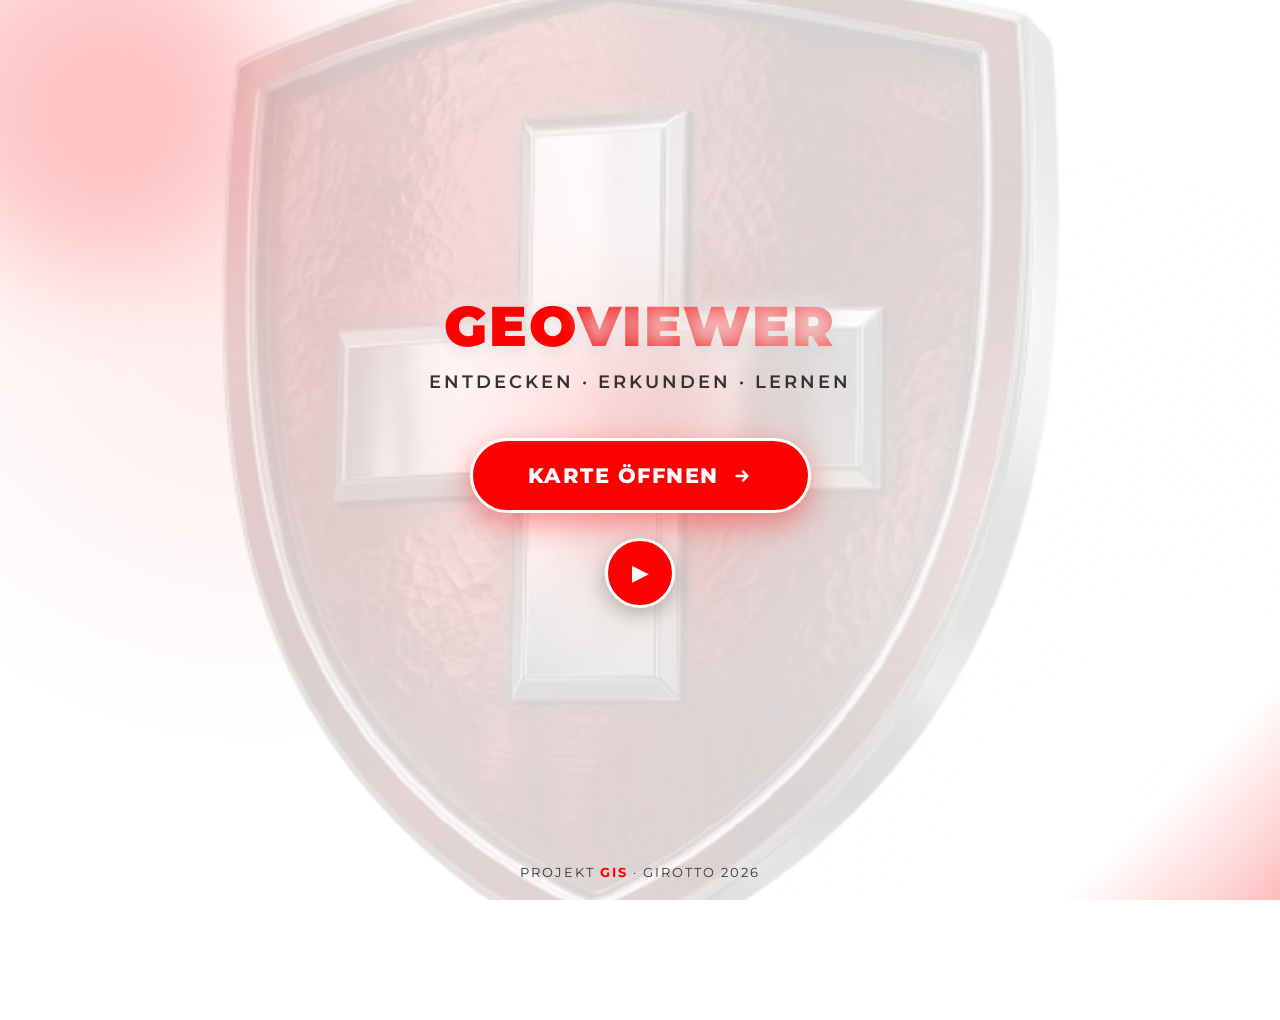
<file: index.html>
<!DOCTYPE html>
<html lang="de">
<head>
    <meta charset="UTF-8">
    <meta name="viewport" content="width=device-width, initial-scale=1.0">
    <title>Geoviewer | Schweiz</title>
    <link href="https://fonts.googleapis.com/css2?family=Montserrat:wght@400;600;800;900&display=swap" rel="stylesheet">

    <style>
        /* ===== FARBVARIABLEN SCHWEIZ ===== */
        :root {
            --ch-red: #FF0000;
            --ch-red-dark: #b30000;
            --ch-white: #FFFFFF;
            --ch-gray: #f0f0f0;
            --ch-silver: #d9d9d9;
        }

        * { margin: 0; padding: 0; box-sizing: border-box; }

        body, html {
            height: 100vh;
            width: 100%;
            font-family: 'Montserrat', sans-serif;
            overflow: hidden;
            /* ===== FONDO DE DOS COLORES: BLANCO Y ROJO ===== */
            background: linear-gradient(135deg, #FFFFFF 0%, #FFFFFF 45%, var(--ch-red) 55%, var(--ch-red) 100%);
            background-size: 200% 200%;
            animation: gradientShift 15s ease infinite;
            display: flex;
            flex-direction: column;
            justify-content: center;
            align-items: center;
            position: relative;
        }

        @keyframes gradientShift {
            0%   { background-position: 0% 50%; }
            50%  { background-position: 100% 50%; }
            100% { background-position: 0% 50%; }
        }

        /* ===== IMAGEN PNG DE FONDO CON ZOOM + MOVIMIENTO ===== */
        body::after {
            content: '';
            position: absolute;
            inset: -10%;                     /* margen extra para que no se vean bordes al hacer zoom */
            background-image: url('./images/img.png');  /* <-- Cambia el nombre si es necesario */
            background-size: contain;
            background-position: center;
            background-repeat: no-repeat;
            opacity: 0.18;                       /* Transparencia sutil */
            pointer-events: none;
            z-index: 0;
            will-change: transform, opacity;     /* Mejora el rendimiento */
            animation: 
                breatheZoom 12s ease-in-out infinite,
                driftMove 18s ease-in-out infinite;
        }

        /* Acercar y alejar (zoom in / zoom out) */
        @keyframes breatheZoom {
            0%, 100% { transform: scale(1); }
            50%      { transform: scale(1.15); }
        }

        /* Movimiento suave de lado a lado */
        @keyframes driftMove {
            0%   { background-position: 45% 50%; }
            25%  { background-position: 55% 45%; }
            50%  { background-position: 50% 55%; }
            75%  { background-position: 45% 50%; }
            100% { background-position: 45% 50%; }
        }

        /* ===== DEKORATIVES HINTERGRUNDMUSTER ===== */
        body::before {
            content: '';
            position: absolute;
            inset: 0;
            background-image: 
                radial-gradient(circle at 20% 30%, rgba(255,0,0,0.08) 0%, transparent 40%),
                radial-gradient(circle at 80% 70%, rgba(255,255,255,0.15) 0%, transparent 40%);
            pointer-events: none;
            z-index: 1;
        }

        /* Schwebende dekorative Kugeln */
        .orb {
            position: absolute;
            border-radius: 50%;
            filter: blur(60px);
            opacity: 0.4;
            z-index: 1;
            animation: float 8s ease-in-out infinite;
        }
        .orb-1 { width: 350px; height: 350px; background: var(--ch-red); top: -80px; left: -80px; opacity: 0.2; }
        .orb-2 { width: 400px; height: 400px; background: var(--ch-white); bottom: -120px; right: -100px; animation-delay: 2s; opacity: 0.5; }
        .orb-3 { width: 250px; height: 250px; background: var(--ch-red); top: 50%; left: 50%; transform: translate(-50%, -50%); animation-delay: 4s; opacity: 0.15; }

        @keyframes float {
            0%, 100% { transform: translate(0, 0) scale(1); }
            50%      { transform: translate(30px, -30px) scale(1.1); }
        }

        /* ===== HEADER MIT LOGOS ===== */
        .header-logos {
            position: absolute;
            top: 25px;
            left: 0;
            width: 100%;
            display: flex;
            justify-content: space-between;
            align-items: center;
            padding: 0 50px;
            z-index: 10;
            animation: fadeDown 1s ease-out;
        }

        @keyframes fadeDown {
            from { opacity: 0; transform: translateY(-30px); }
            to   { opacity: 1; transform: translateY(0); }
        }

        .logo {
            width: 150px;
            max-width: 35vw;
            height: auto;
            object-fit: contain;
            filter: drop-shadow(0 8px 20px rgba(0,0,0,0.25)) brightness(1.05);
            transition: transform 0.3s ease, filter 0.3s ease;
        }
        .logo:hover {
            transform: scale(1.08) rotate(-2deg);
            filter: drop-shadow(0 12px 25px rgba(255,0,0,0.4)) brightness(1.1);
        }

        /* ===== ZENTRALER INHALT ===== */
        .main-content {
            text-align: center;
            z-index: 5;
            padding: 20px;
            animation: fadeUp 1.2s ease-out 0.3s both;
        }

        @keyframes fadeUp {
            from { opacity: 0; transform: translateY(40px); }
            to   { opacity: 1; transform: translateY(0); }
        }

        .title {
            font-size: clamp(2rem, 5vw, 3.5rem);
            font-weight: 900;
            color: var(--ch-red);
            letter-spacing: 2px;
            text-transform: uppercase;
            margin-bottom: 10px;
            text-shadow: 
                0 0 20px rgba(255,255,255,0.8),
                0 4px 15px rgba(0,0,0,0.15);
        }
        .title span {
            background: linear-gradient(90deg, var(--ch-red), #ff6666, var(--ch-red));
            -webkit-background-clip: text;
            background-clip: text;
            -webkit-text-fill-color: transparent;
            background-size: 200% auto;
            animation: shine 3s linear infinite;
        }
        @keyframes shine {
            to { background-position: 200% center; }
        }

        .subtitle {
            font-size: clamp(0.9rem, 1.8vw, 1.15rem);
            color: #333;
            font-weight: 600;
            letter-spacing: 3px;
            margin-bottom: 45px;
            text-transform: uppercase;
        }

        /* ===== HAUPTBUTTON ===== */
        .btn-sig-container {
            position: relative;
            display: inline-block;
            animation: fadeUp 1.2s ease-out 0.6s both;
        }

        .btn-sig {
            display: inline-flex;
            align-items: center;
            gap: 12px;
            padding: 22px 55px;
            font-family: 'Montserrat', sans-serif;
            font-size: clamp(1rem, 2vw, 1.3rem);
            font-weight: 800;
            letter-spacing: 1.5px;
            text-transform: uppercase;
            color: var(--ch-white);
            background: var(--ch-red);
            border: 3px solid var(--ch-white);
            border-radius: 60px;
            text-decoration: none;
            cursor: pointer;
            position: relative;
            z-index: 2;
            box-shadow: 
                0 10px 30px rgba(255, 0, 0, 0.4),
                0 0 0 0 rgba(255, 255, 255, 0.7);
            transition: all 0.35s cubic-bezier(0.25, 0.8, 0.25, 1);
            overflow: hidden;
        }

        .btn-sig::before {
            content: '';
            position: absolute;
            top: 0;
            left: -100%;
            width: 100%;
            height: 100%;
            background: linear-gradient(90deg, transparent, rgba(255,255,255,0.4), transparent);
            transition: left 0.6s ease;
        }
        .btn-sig:hover::before {
            left: 100%;
        }

        .btn-sig:hover {
            transform: translateY(-4px) scale(1.05);
            background: var(--ch-white);
            color: var(--ch-red);
            border-color: var(--ch-red);
            box-shadow: 
                0 15px 40px rgba(255, 0, 0, 0.5),
                0 0 0 4px rgba(255, 255, 255, 0.5);
        }

        .btn-sig svg {
            width: 22px;
            height: 22px;
            transition: transform 0.3s ease;
        }
        .btn-sig:hover svg {
            transform: translateX(5px);
        }

        /* ===== BOTÓN SUIZO GIRATORIO PARA VIDEO ===== */
        .video-container {
            margin-top: 25px;
            display: flex;
            flex-direction: column;
            align-items: center;
            gap: 15px;
            z-index: 5;
        }

        .btn-suizo-giratorio {
            width: 70px;
            height: 70px;
            background-color: var(--ch-red);
            border: 3px solid var(--ch-white);
            border-radius: 50%;
            color: var(--ch-white);
            font-size: 22px;
            display: inline-flex;
            align-items: center;
            justify-content: center;
            cursor: pointer;
            box-shadow: 0 6px 20px rgba(0, 0, 0, 0.25);
            transition: transform 0.6s ease, background-color 0.3s ease, color 0.3s ease;
            outline: none;
        }

        .btn-suizo-giratorio:hover {
            transform: scale(1.1) rotate(15deg);
            background-color: var(--ch-white);
            color: var(--ch-red);
            border-color: var(--ch-red);
        }

        @keyframes girarInfinito {
            from { transform: rotate(0deg); }
            to { transform: rotate(360deg); }
        }

        .btn-suizo-giratorio.girando {
            animation: girarInfinito 2.5s linear infinite;
        }

        /* Estilo para el reproductor de video */
        #mi-video {
            border-radius: 12px;
            box-shadow: 0 10px 30px rgba(0,0,0,0.3);
            border: 3px solid var(--ch-white);
            max-width: 90%;
        }

        /* ===== FOOTER ===== */
        .footer {
            position: absolute;
            bottom: 20px;
            width: 100%;
            text-align: center;
            color: #333;
            font-size: 0.8rem;
            letter-spacing: 2px;
            text-transform: uppercase;
            z-index: 10;
            animation: fadeUp 1.5s ease-out 1s both;
        }
        .footer strong {
            color: var(--ch-red);
            font-weight: 700;
        }

        /* ===== RESPONSIVE ===== */
        @media (max-width: 600px) {
            .header-logos { padding: 0 20px; top: 15px; }
            .logo { width: 100px; }
            .btn-sig { padding: 16px 35px; gap: 8px; }
            .subtitle { letter-spacing: 1.5px; margin-bottom: 30px; }
            .orb-1, .orb-2 { width: 200px; height: 200px; }
        }
    </style>
</head>
<body>

    <!-- Dekorative Kugeln -->
    <div class="orb orb-1"></div>
    <div class="orb orb-2"></div>
    <div class="orb orb-3"></div>

    <!-- Zentraler Inhalt -->
    <main class="main-content">
        <h1 class="title">Geo<span>viewer</span></h1>
        <p class="subtitle">Entdecken · Erkunden · Lernen</p>

        <div class="btn-sig-container">
            <a href="maps.html" 
               class="btn-sig" 
               target="_blank" 
               rel="noopener noreferrer">
                Karte öffnen
                <svg xmlns="http://www.w3.org/2000/svg" fill="none" viewBox="0 0 24 24" stroke="currentColor" stroke-width="2.5">
                    <path stroke-linecap="round" stroke-linejoin="round" d="M13 7l5 5m0 0l-5 5m5-5H6" />
                </svg>
            </a>
        </div>

        <!-- Botón de Video y Reproductor -->
        <div class="video-container">
            <button id="video-btn" class="btn-suizo-giratorio" title="Video abspielen">
                <span class="icono">▶</span>
            </button>
            <video id="mi-video" src="./images/GeoviewerSchweiz.mp4" width="900" style="display:none;"></video>
        </div>
    </main>

    <!-- Footer -->
    <footer class="footer">
        Projekt <strong>GIS</strong> · Girotto 2026
    </footer>

    <!-- SCRIPT DE CONTROL -->
  <script>
    const boton = document.getElementById('video-btn');
    const video = document.getElementById('mi-video');

    boton.addEventListener('click', () => {
        // Si el video está oculto, lo mostramos y reproducimos
        if (video.style.display === 'none' || video.style.display === '') {
            video.style.display = 'block';
            video.play();
            boton.classList.add('girando');
            boton.querySelector('.icono').textContent = '⏸';
        } else {
            // Si ya está visible, lo pausamos Y lo ocultamos (cerramos)
            video.pause();
            video.style.display = 'none';
            boton.classList.remove('girando');
            boton.querySelector('.icono').textContent = '▶';
        }
    });
</script>
</body>
</html>
</file>
